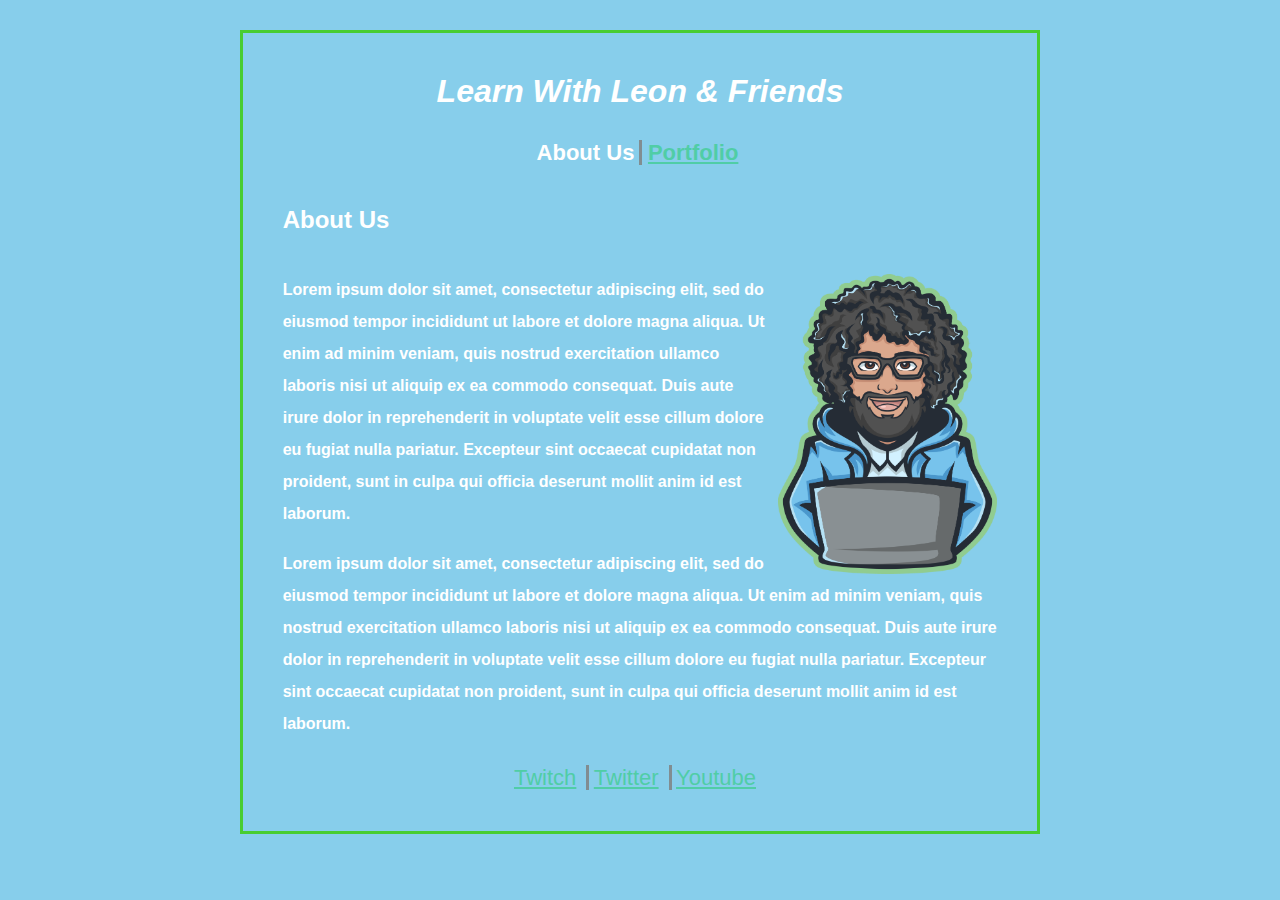
<file: Class-04/simple-site-lab/index.html>
<!DOCTYPE html>
<html lang="en">

<head>
  <meta charset="UTF-8">
  <meta http-equiv="X-UA-Compatible" content="IE=edge">
  <meta name="viewport" content="width=device-width, initial-scale=1.0">
  <title>Leon Site</title>
  <link rel="stylesheet" href="styles.css">
</head>

<body>
  <div class="container">
    <h1>Learn With Leon & Friends</h1>
    <ul class="nav">
      <li>
        <a class="first-link" href="#">About Us</a>
        <a class="second-link" href="#">Portfolio</a>
      </li>
    </ul>

    <div class="inner-container">
      <h2>About Us</h2>
      <img src="logo.png" alt="logo">
      <p>Lorem ipsum dolor sit amet, consectetur adipiscing elit, sed do eiusmod tempor incididunt ut labore et dolore
        magna aliqua. Ut enim ad minim veniam, quis nostrud exercitation ullamco laboris nisi ut aliquip ex ea commodo
        consequat. Duis aute irure dolor in reprehenderit in voluptate velit esse cillum dolore eu fugiat nulla
        pariatur. Excepteur sint occaecat cupidatat non proident, sunt in culpa qui officia deserunt mollit anim id est
        laborum.</p>
      <br>
      <p>Lorem ipsum dolor sit amet, consectetur adipiscing elit, sed do eiusmod tempor incididunt ut labore et dolore
        magna aliqua. Ut enim ad minim veniam, quis nostrud exercitation ullamco laboris nisi ut aliquip ex ea commodo
        consequat. Duis aute irure dolor in reprehenderit in voluptate velit esse cillum dolore eu fugiat nulla
        pariatur. Excepteur sint occaecat cupidatat non proident, sunt in culpa qui officia deserunt mollit anim id est
        laborum.</p>
      <ul>
        <li><a href="#">Twitch</a></li>
        <li><a href="#">Twitter</a></li>
        <li><a href="#">Youtube</a></li>
      </ul>
    </div>
  </div>


</body>

</html>
</file>
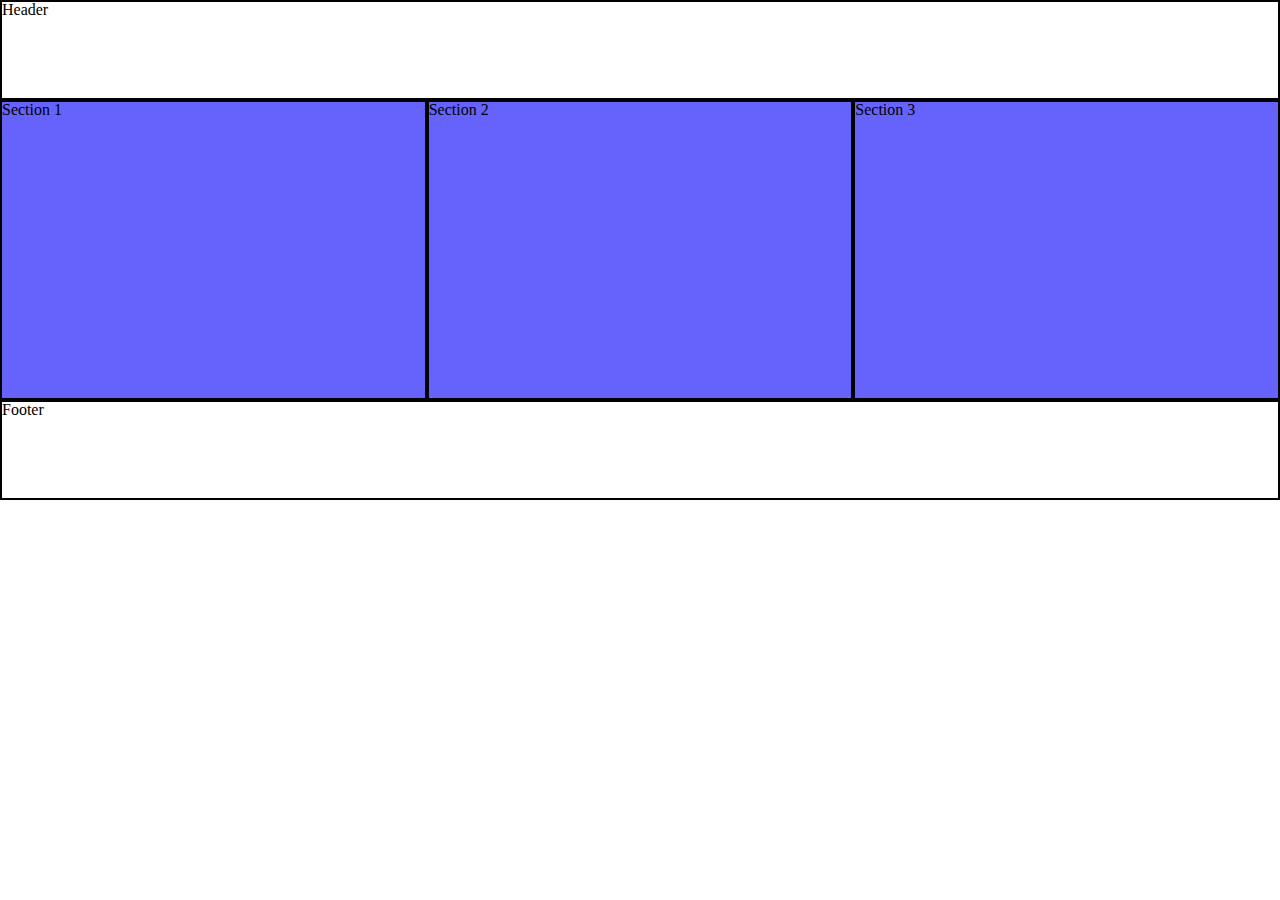
<file: Class-06/responsive-layout/index.html>
<!DOCTYPE html>
<html lang="en">

<head>
  <meta charset="UTF-8">
  <meta http-equiv="X-UA-Compatible" content="IE=edge">
  <meta name="viewport" content="width=device-width, initial-scale=1.0">
  <title>Document</title>
  <link rel="stylesheet" href="css/reset.css">
  <link rel="stylesheet" href="css/style.css">
</head>

<body>
  <header>Header</header>
  <section>Section 1</section>
  <section>Section 2</section>
  <section>Section 3</section>
  <footer>Footer</footer>

  <script type="text/javascript" src="js/main.js"></script>
</body>

</html>
</file>
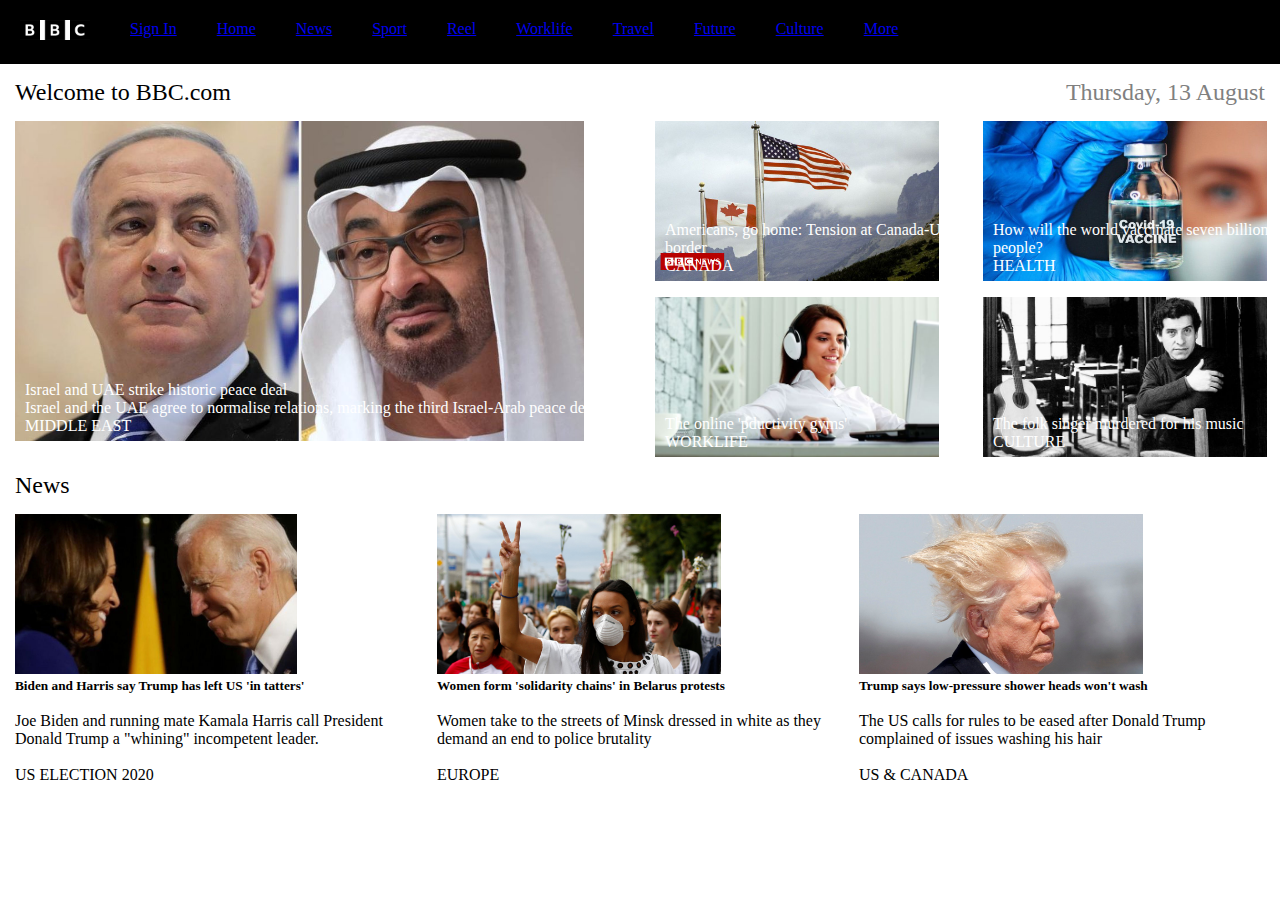
<file: Class-02/hw_bbc_site/home.html>
<!DOCTYPE html>
<html lang="en">

<head>
  <meta charset="UTF-8">
  <meta http-equiv="X-UA-Compatible" content="IE=edge">
  <meta name="viewport" content="width=device-width, initial-scale=1.0">
  <title>BBC Home</title>
  <link rel="stylesheet" href="styles.css">
</head>

<body>

  <!-- Navbar section -->
  <nav class="navbar">
    <ul class="nav-links">
      <li><a href="#"><img src="images/logo.png" alt="BBC logo" id="logo"></a></li>
      <li><a href="#">Sign In</a></li>
      <li><a href="#">Home</a></li>
      <li><a href="#">News</a></li>
      <li><a href="#">Sport</a></li>
      <li><a href="#">Reel</a></li>
      <li><a href="#">Worklife</a></li>
      <li><a href="#">Travel</a></li>
      <li><a href="#">Future</a></li>
      <li><a href="#">Culture</a></li>
      <li><a href="#">More</a></li>
    </ul>
  </nav>

  <!-- Main Page and Featured News -->
  <div class="welcome-text">
    <span class="welcome">Welcome to BBC.com</span>
    <span class="date">Thursday, 13 August</span>
  </div>

  <div class="featured">

    <article class="a1">
      <a href="#">
        <div class="article-container">
          <img src="images/pic1.jpeg" alt="" class="a1-image">
          <div class="image-text">
            <span class="headline">Israel and UAE strike historic peace deal</span>
            <br>
            <p>Israel and the UAE agree to normalise relations, marking the third Israel-Arab peace deal</p>
            <span class="category">MIDDLE EAST</span>
          </div>
        </div>
      </a>
    </article>

    <article class="a2">
      <a href="#">
        <div class="article-container">
          <img src="images/pic2.jpeg" alt="" class="ft-image">
          <div class="image-text">
            <span class="headline">Americans, go home: Tension at Canada-US border</span>
            <br>
            <span class="category">CANADA</span>
          </div>
        </div>
      </a>
    </article>

    <article class="a3">
      <a href="#">
        <div class="article-container">
          <img src="images/pic3.jpeg" alt="" class="ft-image">
          <div class="image-text">
            <span class="headline">How will the world vaccinate seven billion people?</span>
            <br>
            <span class="category">HEALTH</span>
          </div>
        </div>
      </a>
    </article>

    <article class="a4">
      <a href="#">
        <div class="article-container">
          <img src="images/pic4.jpeg" alt="" class="ft-image">
          <div class="image-text">
            <span class="headline">The online 'pductivity gyms'</span>
            <br>
            <span class="category">WORKLIFE</span>
          </div>
        </div>
      </a>
    </article>

    <article class="a5">
      <a href="#">
        <div class="article-container">
          <img src="images/pic5.jpeg" alt="" class="ft-image">
          <div class="image-text">
            <span class="headline">The folk singer murdered for his music</span>
            <br>
            <span class="category">CULTURE</span>
          </div>
        </div>
      </a>
    </article>

  </div>

  <span class="welcome-text welcome">News</span>

  <section class="news">

    <article class=n-article>
      <img src="images/pic6.jpeg" alt="" class="n-img">
      <h5>Biden and Harris say Trump has left US 'in tatters'</h3>
        <br>
        <p>Joe Biden and running mate Kamala Harris call President Donald Trump a "whining" incompetent leader.</p>
        <br>
        <span>US ELECTION 2020</span>
    </article>

    <article class=n-article>
      <img src="images/pic7.jpeg" alt="" class="n-img">
      <h5>Women form 'solidarity chains' in Belarus protests</h3>
        <br>
        <p>Women take to the streets of Minsk dressed in white as they demand an end to police brutality</p>
        <br>
        <span>EUROPE</span>
    </article>

    <article class=n-article>
      <img src="images/pic8.jpeg" alt="" class="n-img">
      <h5>Trump says low-pressure shower heads won't wash</h3>
        <br>
        <p>The US calls for rules to be eased after Donald Trump complained of issues washing his hair</p>
        <br>
        <span>US & CANADA</span>
    </article>

  </section>

</body>

</html>
</file>
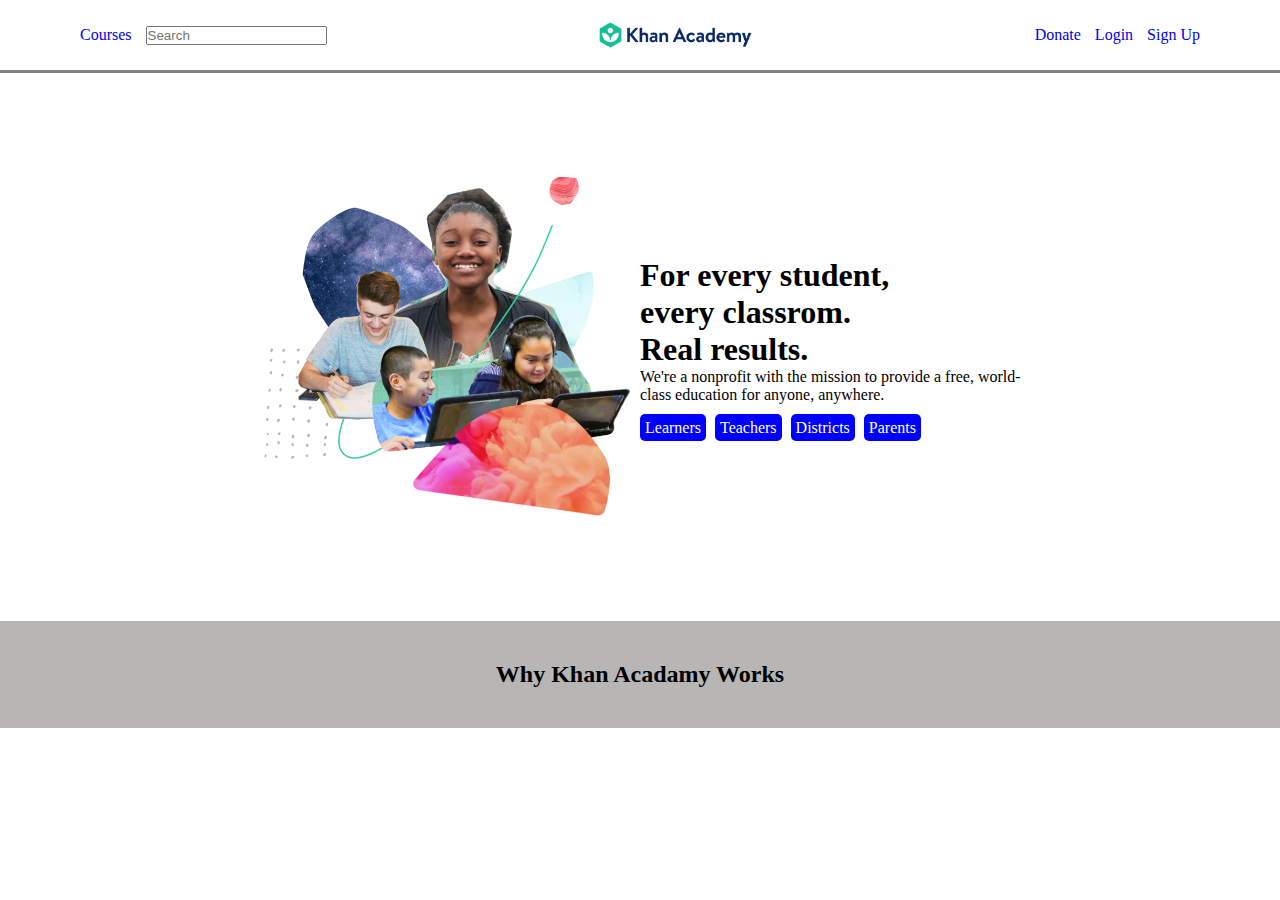
<file: Class-03/khan-academy/khan-academy.html>
<!DOCTYPE html>
<html lang="en">

<head>
  <meta charset="UTF-8">
  <meta http-equiv="X-UA-Compatible" content="IE=edge">
  <meta name="viewport" content="width=device-width, initial-scale=1.0">
  <title>Khan Academy Home</title>
  <link rel="stylesheet" href="styles.css">
</head>

<body>
  <!-- Header Section -->
  <header>
    <nav>
      <div class="left-nav-section">
        <a href="#">Courses</a>
        <form action="">
          <input type="text" placeholder="Search">
        </form>
      </div>
      <img src="khan-logo.png" alt="logo" class="logo">
      <div>
        <ul>
          <li><a href="#">Donate</a></li>
          <li><a href="#">Login</a></li>
          <li><a href="#">Sign Up</a></li>
        </ul>
      </div>
    </nav>
  </header>

  <!-- Hero Section -->
  <section class="hero">
    <img src="hero_img.png" alt="Kids learning" class="hero-img">
    <div class="hero-text">
      <h1>For every student,</h1>
      <h1>every classrom.</h1>
      <h1>Real results.</h1>
      <p>We're a nonprofit with the mission to provide a free, world-class education for anyone, anywhere.</p>
      <ul>
        <li class="hero-buttons">
          <a role="button" href="#" class="link-button">Learners</a>
          <a role="button" href="#" class="link-button">Teachers</a>
          <a role="button" href="#" class="link-button">Districts</a>
          <a role="button" href="#" class="link-button">Parents</a>
        </li>
      </ul>
    </div>
  </section>

  <section class="bottom-section">
    <h2>Why Khan Acadamy Works</h2>
  </section>

</body>

</html>
</file>
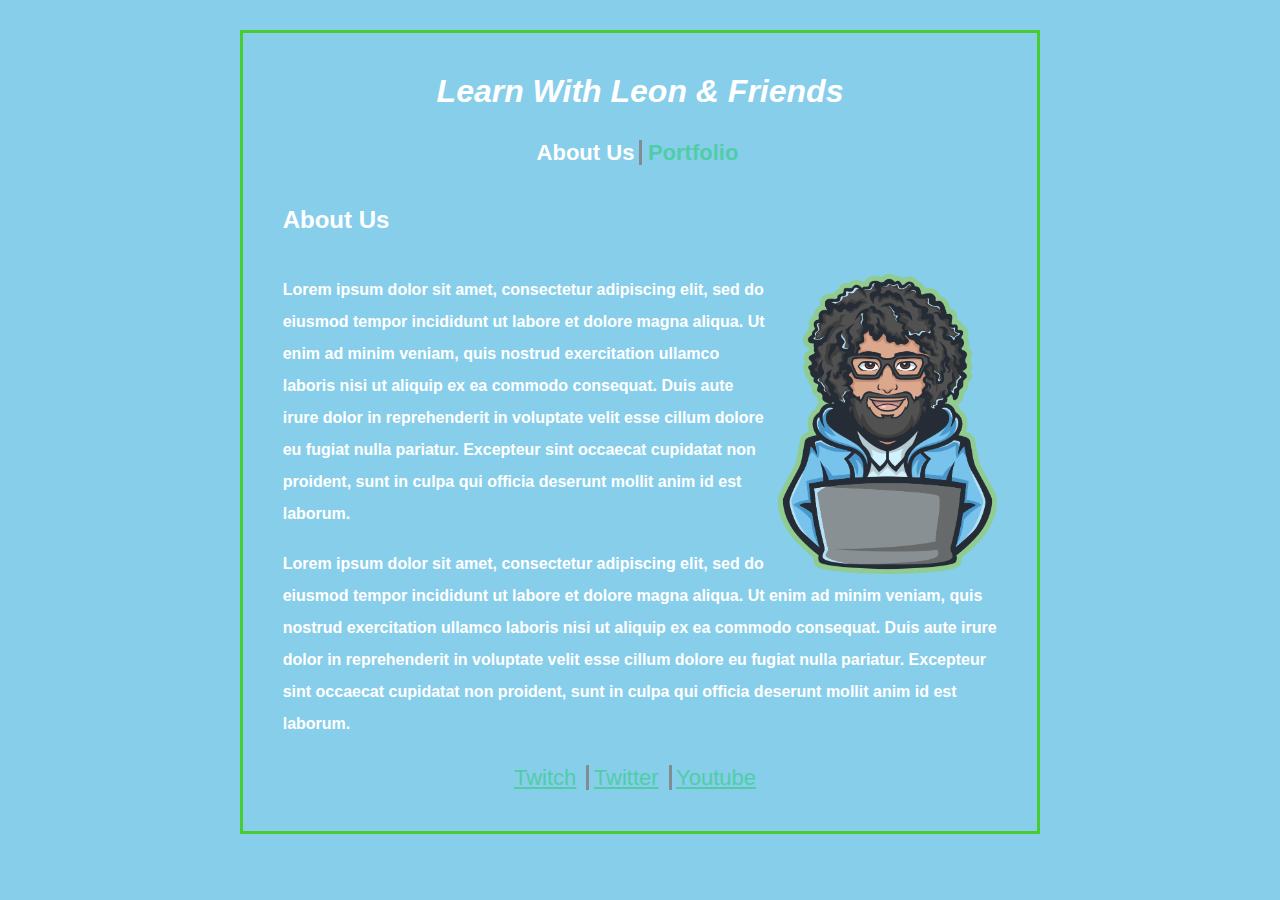
<file: Class-04/combinators/home.html>
<!DOCTYPE html>
<html lang="en">
<head>
  <meta charset="UTF-8">
  <meta http-equiv="X-UA-Compatible" content="IE=edge">
  <meta name="viewport" content="width=device-width, initial-scale=1.0">
  <title>Combinators Only</title>
  <link rel="stylesheet" href="styles.css">
</head>
<body>
  <div class="container">
    <h1>Learn With Leon & Friends</h1>
    <ul class="nav">
      <li>
        <a class="first-link" href="#">About Us</a>
        <a class="second-link" href="#">Portfolio</a>
      </li>
    </ul>

    <div class="inner-container">
      <h2>About Us</h2>
      <img src="logo.png" alt="logo">
      <p>Lorem ipsum dolor sit amet, consectetur adipiscing elit, sed do eiusmod tempor incididunt ut labore et dolore
        magna aliqua. Ut enim ad minim veniam, quis nostrud exercitation ullamco laboris nisi ut aliquip ex ea commodo
        consequat. Duis aute irure dolor in reprehenderit in voluptate velit esse cillum dolore eu fugiat nulla
        pariatur. Excepteur sint occaecat cupidatat non proident, sunt in culpa qui officia deserunt mollit anim id est
        laborum.</p>
      <br>
      <p>Lorem ipsum dolor sit amet, consectetur adipiscing elit, sed do eiusmod tempor incididunt ut labore et dolore
        magna aliqua. Ut enim ad minim veniam, quis nostrud exercitation ullamco laboris nisi ut aliquip ex ea commodo
        consequat. Duis aute irure dolor in reprehenderit in voluptate velit esse cillum dolore eu fugiat nulla
        pariatur. Excepteur sint occaecat cupidatat non proident, sunt in culpa qui officia deserunt mollit anim id est
        laborum.</p>
      <ul>
        <li><a href="#">Twitch</a></li>
        <li><a href="#">Twitter</a></li>
        <li><a href="#">Youtube</a></li>
      </ul>
    </div>
  </div>
</body>
</html>
</file>
<file: Class-04/simple-site-lab/styles.css>
* {
  box-sizing: border-box;
  margin: 0;
  padding: 0;
}

body {
  background-color: #87ceeb;
  font-family: Arial, Helvetica, sans-serif;
}

.container {
  width: 800px;
  margin: 30px auto;
  border: medium solid #48cd31;
}

h1 {
  margin-top: 40px;
  text-align: center;
  color: white;
  font-style: italic;
}

li {
  list-style-type: none;
  text-align: center;
}

.nav {
  margin-top: 30px;
  font-size: 20px;
  font-weight: 700;
}

.first-link {
  padding-right: 5px;
  border-right: 3px solid #818d91;
  color: white;
  text-decoration: none;
}

.second-link {
  color: #50cda6;
}

.inner-container {
  margin: 40px auto;
  width: 90%;
}

h2 {
  color: white;
  margin-bottom: 40px;
}

img {
  height: 300px;
  float: right;
  margin-left: 10px;
}

p {
  color: white;
  font-weight: 700;
  size: 20px;
  line-height: 2;
}

.inner-container ul {
  margin-top: 25px;
  text-align: center;
}

.inner-container li, a {
  display: inline;
  color: #50cda6;
  font-size: 22px;
  padding-right: 5px;
}

.inner-container li {
  border-right: 3px solid #818d91;
}

.inner-container li:last-child {
  border: none;
}
</file>
<file: Class-06/responsive-layout/css/style.css>
/* Box Model Hack */
* {
     box-sizing: border-box;
}

/* Clear fix hack */
.clearfix:after {
     content: ".";
     display: block;
     clear: both;
     visibility: hidden;
     line-height: 0;
     height: 0;
}

.clear {
	clear: both;
}

/******************************************
/* BASE STYLES
/*******************************************/

body {

}


/******************************************
/* LAYOUT
/*******************************************/
header, footer {
     height: 100px;
     border: 2px solid black;
     clear: both;
}
section{
     height: 300px;
     width: 33.3333%;
     float: left;
     border: 2px solid black;
     background-color: rgba(64, 60, 252, 0.8);
}




/******************************************
/* ADDITIONAL STYLES
/*******************************************/
@media screen and (max-width: 900px) {
  section {
      width: 50%;
      background-color: rgba(64, 60, 252, 0.6);
  }
}

@media screen and (max-width: 600px) {
     section {
         width: 100%;
         background-color: rgba(64, 60, 252, 0.4);
     }
}
</file>
<file: Class-02/hw_bbc_site/styles.css>
* {
    margin: 0;
    padding: 0;
}

li {
  list-style-type: none; 
}

/* article {
  color: black;
  text-decoration-color: none;
  display: flex;
  align-items: flex-end;
} */

.navbar {
    background-color: black;
    display: flex;
    justify-content: space-between;
    align-items: flex-start;
    color: white;
    text-decoration-color: white;
}

.nav-links {
    display: flex;
}

nav li {
    padding: 20px
}

#logo {
    width: 70px;
    height: auto;
}

.welcome-text {
    display: flex;
    justify-content: space-between;
    margin: 15px;
}

.welcome {
    font-size: 1.5em;
}

.date {
    font-size: 1.5em;
    font-weight: 300;
    color: gray;
}

.featured {
    margin: 0 15px;
    display: grid;
    grid-template-columns: 2fr 1fr 1fr;
    grid-template-rows: 10em 10em;
    grid-gap: 1em;
    width: 100%;
}

.news {
  margin: 0 15px;
  display: grid;
  grid-template-columns: repeat( 3, 1fr );
  grid-template-rows: 10em;
  grid-gap: 1em;
}

.featured article:first-child {
    grid-row-start: 1;
    grid-row-end: 3;
}

.a1-image {
  max-height: 20em;
  max-width: auto;
  object-fit: contain;
}

.ft-image, .n-img {
  max-height: 10em;
  max-width: auto;
  object-fit: contain;
}

.article-container {
  position: relative;
}

.image-text {
  position: absolute;
  bottom: 10px;
  left: 10px;
  color: white;
}

/* .a1 {
  background-image: url('images/pic1.jpeg');
  background-size: cover;
}

.a2 {
  background-image: url('images/pic2.jpeg');
  background-size: cover;
}

.a3 {
  background-image: url('images/pic3.jpeg');
  background-size: cover;
}

.a4 {
  background-image: url('images/pic4.jpeg');
  background-size: cover;
}

.a5 {
  background-image: url('images/pic5.jpeg');
  background-size: cover;
} */
</file>
<file: Class-03/khan-academy/styles.css>
* {
  box-sizing: border-box;
  margin: 0;
  padding: 0;
}

a, li {
  text-decoration: none;
  list-style-type: none;
}

header {
  border-bottom: medium solid gray;
}

nav {
  display: flex;
  justify-content: space-between;
  align-items: center;
  margin: 10px 80px;
  border-bottom: 5px;
  border-color: gray;
}

.logo {
  height: 50px;
}

.left-nav-section form {
  display: inline;
  margin-left: 10px;
}

nav li {
  display: inline;
  padding-left: 10px;
}

.hero {
  margin: 100px auto;
  width: 60%;
  display: flex;
  justify-content: center;
  align-items: center;
}

.hero-img {
  width: 50%;
}

.hero-buttons {
  margin-top: 15px;
}

.link-button {
  margin-right: 5px;
  background-color: blue;
  color: white;
  padding: 5px 5px;
  border-radius: 5px;
}

.bottom-section {
  text-align: center;
  background-color: rgb(184, 181, 181);
}

.bottom-section h2 {
  padding: 40px 0;
}
</file>
<file: Class-04/combinators/styles.css>
* {
  box-sizing: border-box;
  margin: 0;
  padding: 0;
}

body {
  background-color: #87ceeb;
  font-family: Arial, Helvetica, sans-serif;
}

body > div {
  width: 800px;
  margin: 30px auto;
  border: medium solid #48cd31;
}

h1 {
  margin-top: 40px;
  text-align: center;
  color: white;
  font-style: italic;
}

li {
  list-style-type: none;
  text-align: center;
}

h1 + ul {
  margin-top: 30px;
  font-size: 20px;
  font-weight: 700;
}

h1 + ul > li > a {
  padding-right: 5px;
  border-right: 3px solid #818d91;
  color: white;
  text-decoration: none;
}

h1 + ul > li > a + a {
  color: #50cda6;
  border: none;
}

ul + div {
  margin: 40px auto;
  width: 90%;
}

h2 {
  color: white;
  margin-bottom: 40px;
}

img {
  height: 300px;
  float: right;
  margin-left: 10px;
}

p {
  color: white;
  font-weight: 700;
  size: 20px;
  line-height: 2;
}

p + ul {
  margin-top: 25px;
  text-align: center;
}

p + ul li {
  border-right: 3px solid #818d91;
}

p + ul > li,a {
  display: inline;
  color: #50cda6;
  font-size: 22px;
  padding-right: 5px;
}

a,li:last-child {
  border: none;
}
</file>
